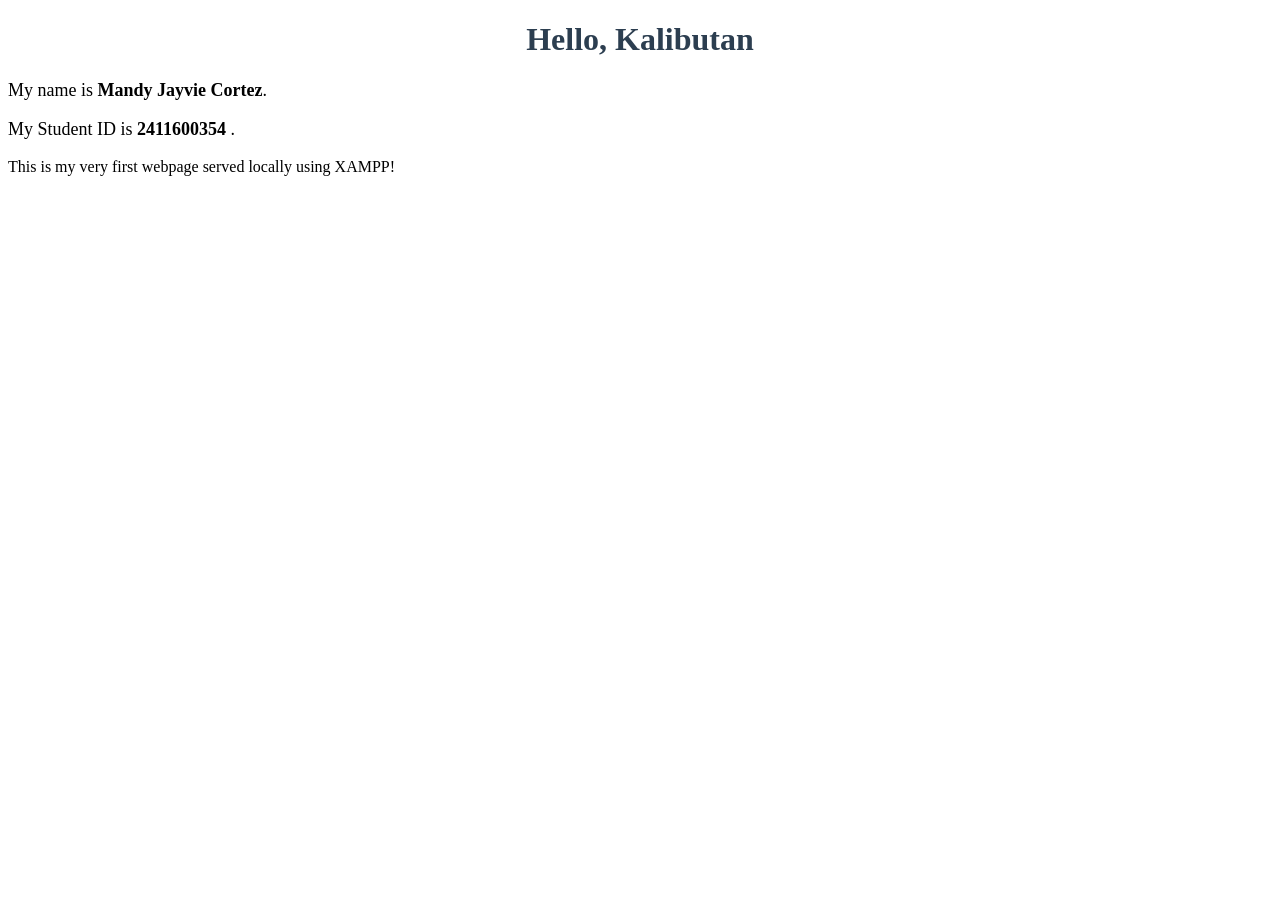
<file: index.html>
<!DOCTYPE html>
<html lang="en">
<head>
    <meta charset="UTF-8">
    <meta name="viewport" content="width=device-width, initial-scale=1.0">
    <title>My First Laboratory</title>
</head>
<body><h1 style="color: #2c3e50; text-align: center;">Hello, Kalibutan</h1>
    <p style="font-size: 18px;">My name is <strong> Mandy Jayvie Cortez</strong>.</p>
    <p style="font-size: 18px;">My Student ID is <strong> 2411600354 </strong>.</p>
    <p> This is my very first webpage served locally using XAMPP!</p>

</body>
</html>
</file>
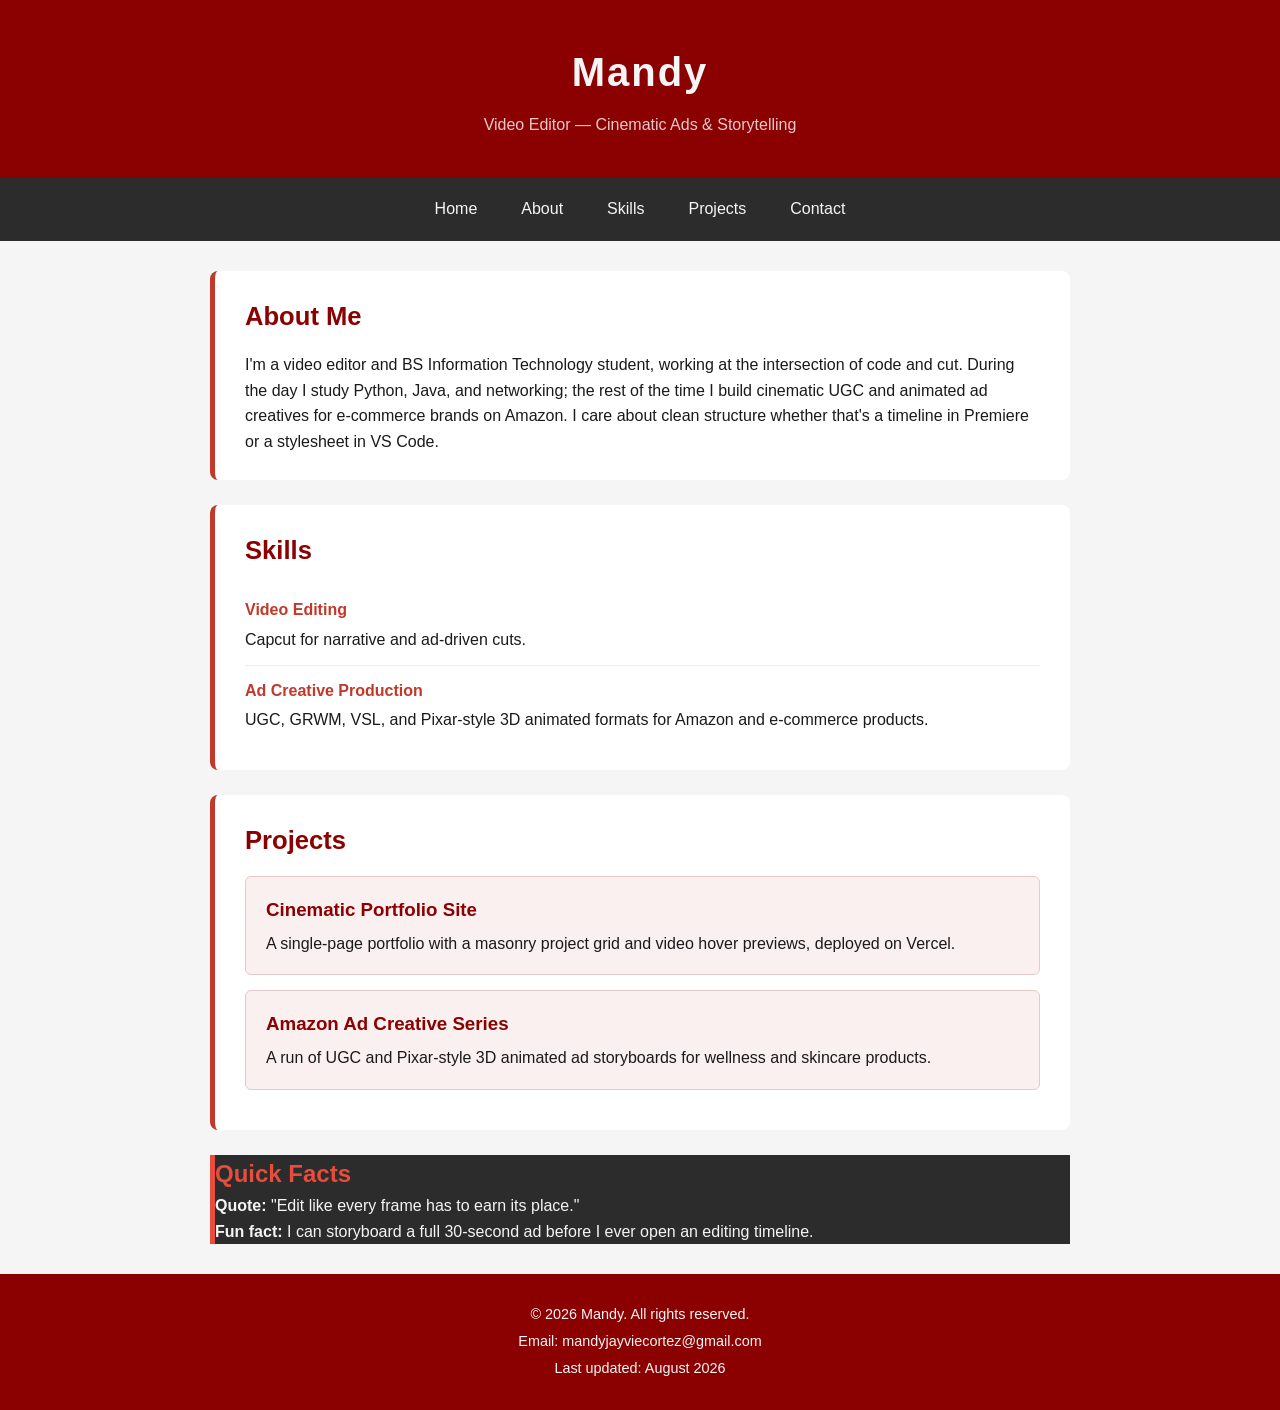
<file: lab2_2411600354/index.html>
<!DOCTYPE html>
<html lang="en">
<head>
  <meta charset="UTF-8">
  <meta name="viewport" content="width=device-width, initial-scale=1.0">
  <title>Mandy | Video Editor Portfolio</title>
  <link rel="stylesheet" href="style.css">
</head>
<body>

  <header class="site-header">
    <h1>Mandy</h1>
    <p class="tagline">Video Editor &mdash; Cinematic Ads &amp; Storytelling</p>
  </header>

  <nav class="site-nav">
    <a href="#about">Home</a>
    <a href="#about">About</a>
    <a href="#skills">Skills</a>
    <a href="#projects">Projects</a>
    <a href="#contact">Contact</a>
  </nav>

  <main>

    <section id="about">
      <h2>About Me</h2>
      <p>
        I'm a video editor and BS Information Technology student, working at the
        intersection of code and cut. During the day I study Python, Java, and
        networking; the rest of the time I build cinematic UGC and animated ad
        creatives for e-commerce brands on Amazon. I care about clean structure
        whether that's a timeline in Premiere or a stylesheet in VS Code.
      </p>
    </section>

    <section id="skills">
      <h2>Skills</h2>
      <ul class="skills-list">
        <li>
          <strong>Video Editing</strong>
          <span>Capcut for narrative and ad-driven cuts.</span>
        </li>
        <li>
          <strong>Ad Creative Production</strong>
          <span>UGC, GRWM, VSL, and Pixar-style 3D animated formats for Amazon and e-commerce products.</span>
      </ul>
    </section>

    <section id="projects">
      <h2>Projects</h2>

      <article class="project-card">
        <h3>Cinematic Portfolio Site</h3>
        <p>A single-page portfolio with a masonry project grid and video hover previews, deployed on Vercel.</p>
      </article>

      <article class="project-card">
        <h3>Amazon Ad Creative Series</h3>
        <p>A run of UGC and Pixar-style 3D animated ad storyboards for wellness and skincare products.</p>
      </article>

    </section>

    <aside class="fun-facts">
      <h2>Quick Facts</h2>
      <p><strong>Quote:</strong> "Edit like every frame has to earn its place."</p>
      <p><strong>Fun fact:</strong> I can storyboard a full 30-second ad before I ever open an editing timeline.</p>
    </aside>

  </main>

  <footer id="contact" class="site-footer">
    <p>&copy; 2026 Mandy. All rights reserved.</p>
    <p>Email: mandyjayviecortez@gmail.com</p>
    <p>Last updated: August 2026</p>
  </footer>

</body>
</html>
</file>
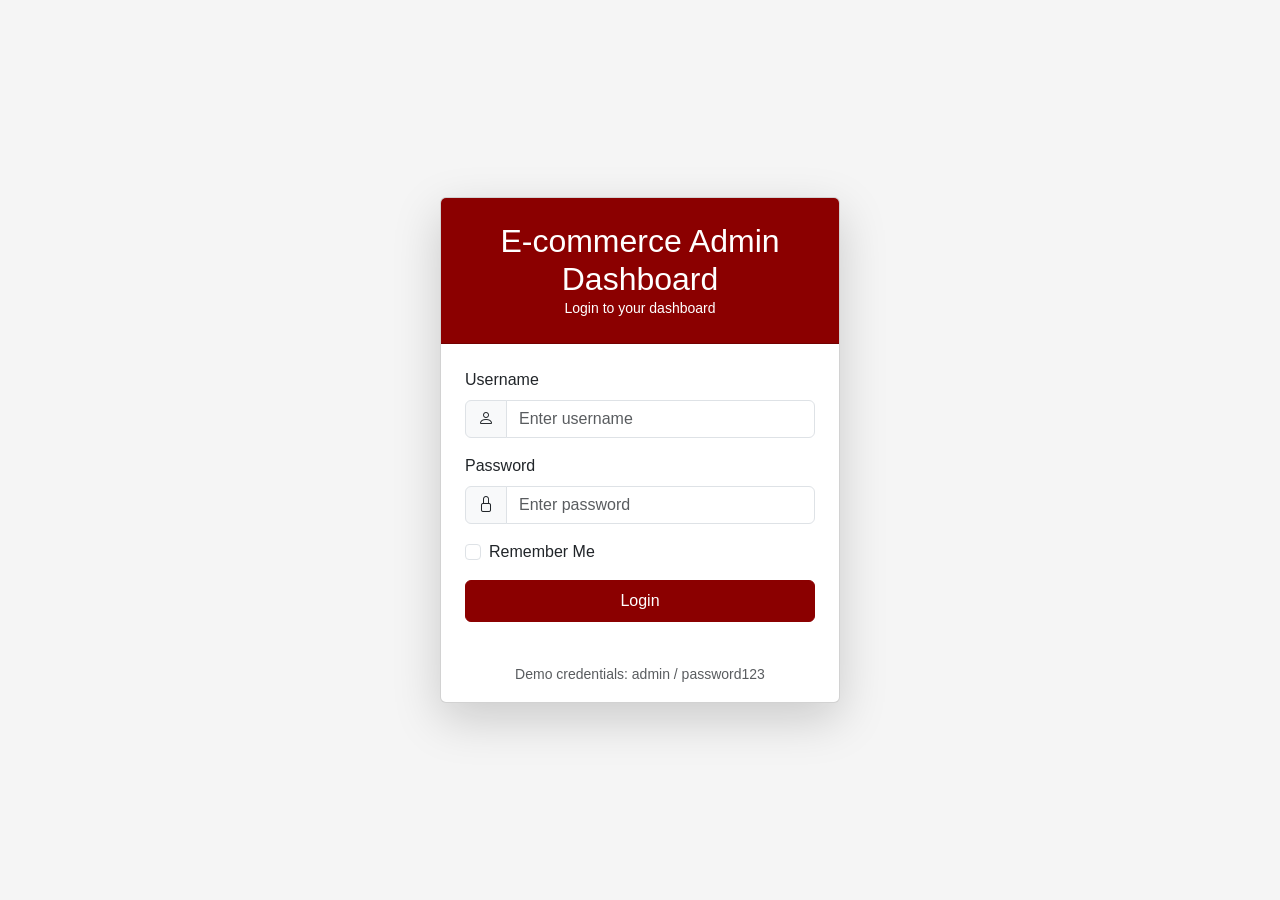
<file: Lab3_2411600354/index.html>
<!DOCTYPE html>
<html lang="en">
<head>
    <meta charset="UTF-8">
    <meta name="viewport" content="width=device-width, initial-scale=1.0">
    <title>Login - E-commerce Admin Dashboard</title>
    <!-- Bootstrap 5 CSS CDN -->
    <link href="https://cdn.jsdelivr.net/npm/bootstrap@5.3.0-alpha1/dist/css/bootstrap.min.css" rel="stylesheet">
    <link rel="stylesheet" href="https://cdn.jsdelivr.net/npm/bootstrap-icons@1.11.3/font/bootstrap-icons.css">
    <!-- Custom CSS -->
    <link rel="stylesheet" href="css/style.css">
</head>
<body>
    <!-- Login content goes here -->
    <div class="container d-flex justify-content-center align-items-center min-vh-100">
        <div class="card shadow-lg" style="max-width: 400px; width: 100%;">
            <!-- Card content goes here -->

            <div class="card-header bg-primary text-white text-center py-4">
                <h2 class="mb-0">E-commerce Admin Dashboard</h2>
                <p class="mb-0 small">Login to your dashboard</p>
            </div>

            <div class="card-body p-4">
                <div id="loginFeedback"></div>

                <form id="loginForm">
                    <!-- Username Field -->
                    <div class="mb-3">
                        <label for="username" class="form-label">Username</label>
                        <div class="input-group">
                            <span class="input-group-text"><i class="bi bi-person"></i></span>
                            <input type="text" class="form-control" id="username" placeholder="Enter username" required>
                        </div>
                    </div>

                    <!-- Password Field -->
                    <div class="mb-3">
                        <label for="password" class="form-label">Password</label>
                        <div class="input-group">
                            <span class="input-group-text"><i class="bi bi-lock"></i></span>
                            <input type="password" class="form-control" id="password" placeholder="Enter password" required>
                        </div>
                    </div>

                    <!-- Remember Me Checkbox -->
                    <div class="mb-3 form-check">
                        <input type="checkbox" class="form-check-input" id="rememberMe">
                        <label class="form-check-label" for="rememberMe">Remember Me</label>
                    </div>

                    <!-- Login Button -->
                    <button type="button" class="btn btn-primary w-100 py-2" id="loginBtn">
                        Login
                    </button>
                </form>
            </div>

            <div class="text-center mt-3 pb-3">
                <small class="text-muted">Demo credentials: admin / password123</small>
            </div>

        </div>
    </div>
    <!-- Bootstrap 5 JavaScript CDN -->
    <script src="https://cdn.jsdelivr.net/npm/bootstrap@5.3.0-alpha1/dist/js/bootstrap.bundle.min.js"></script>
    <!-- Custom JavaScript -->
    <script src="js/login.js"></script>
</body>
</html>
</file>
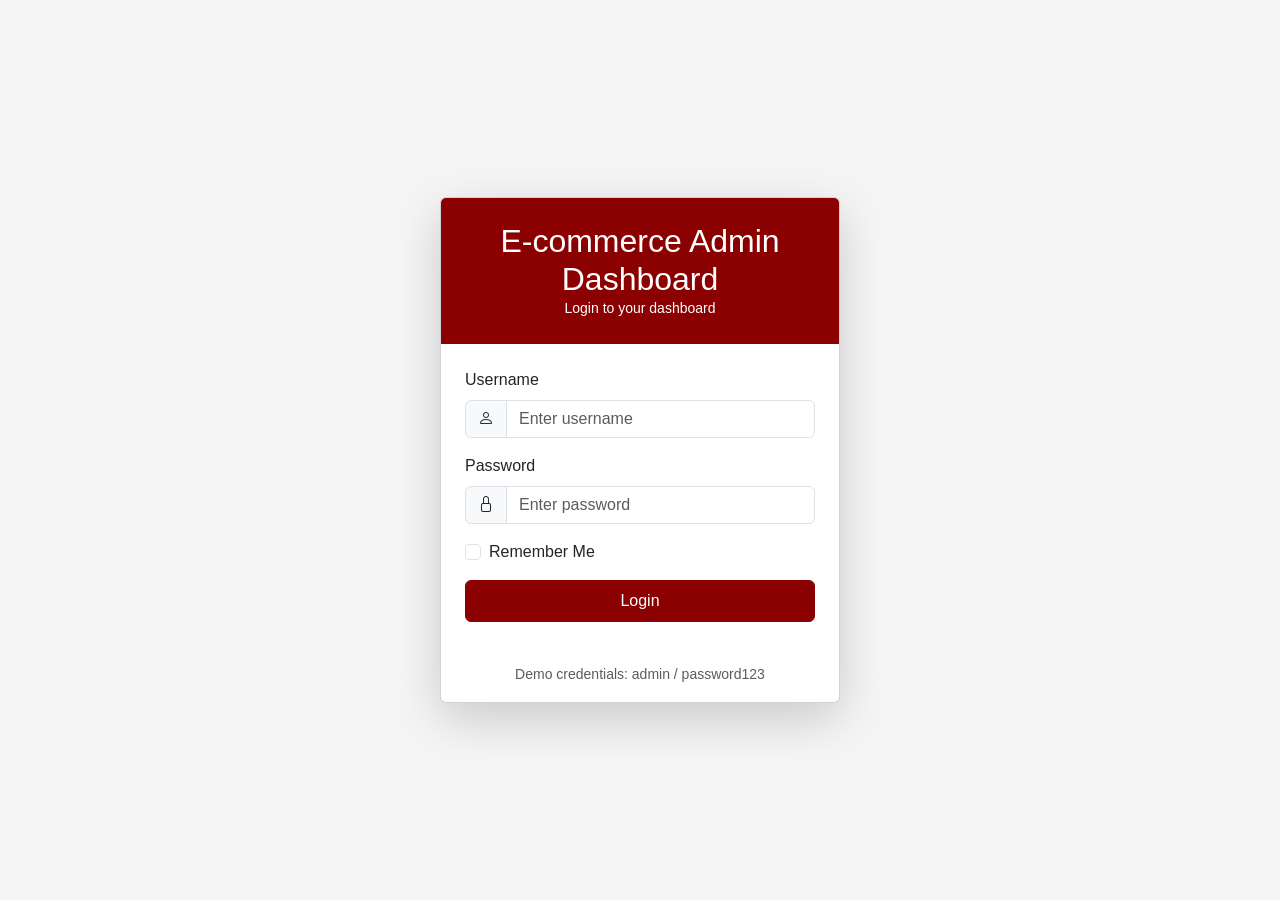
<file: lab4_Cortez/index.html>
<!DOCTYPE html>
<html lang="en">
<head>
    <meta charset="UTF-8">
    <meta name="viewport" content="width=device-width, initial-scale=1.0">
    <title>Login - E-commerce Admin Dashboard</title>
    <link href="https://cdn.jsdelivr.net/npm/bootstrap@5.3.0-alpha1/dist/css/bootstrap.min.css" rel="stylesheet">
    <link rel="stylesheet" href="https://cdn.jsdelivr.net/npm/bootstrap-icons@1.11.3/font/bootstrap-icons.css">
    <link rel="stylesheet" href="css/style.css">
</head>
<body>
    <div class="container d-flex justify-content-center align-items-center min-vh-100">
        <div class="card shadow-lg" style="max-width: 400px; width: 100%;">

            <div class="card-header bg-primary text-white text-center py-4">
                <h2 class="mb-0">E-commerce Admin Dashboard</h2>
                <p class="mb-0 small">Login to your dashboard</p>
            </div>

            <div class="card-body p-4">
                <div id="loginFeedback"></div>

                <form id="loginForm">
                    <div class="mb-3">
                        <label for="username" class="form-label">Username</label>
                        <div class="input-group">
                            <span class="input-group-text"><i class="bi bi-person"></i></span>
                            <input type="text" class="form-control" id="username" placeholder="Enter username" required>
                        </div>
                    </div>

                    <div class="mb-3">
                        <label for="password" class="form-label">Password</label>
                        <div class="input-group">
                            <span class="input-group-text"><i class="bi bi-lock"></i></span>
                            <input type="password" class="form-control" id="password" placeholder="Enter password" required>
                        </div>
                    </div>

                    <div class="mb-3 form-check">
                        <input type="checkbox" class="form-check-input" id="rememberMe">
                        <label class="form-check-label" for="rememberMe">Remember Me</label>
                    </div>

                    <button type="button" class="btn btn-primary w-100 py-2" id="loginBtn">
                        Login
                    </button>
                </form>
            </div>

            <div class="text-center mt-3 pb-3">
                <small class="text-muted">Demo credentials: admin / password123</small>
            </div>

        </div>
    </div>
    <script src="https://cdn.jsdelivr.net/npm/bootstrap@5.3.0-alpha1/dist/js/bootstrap.bundle.min.js"></script>
    <script src="js/login.js"></script>
</body>
</html>
</file>
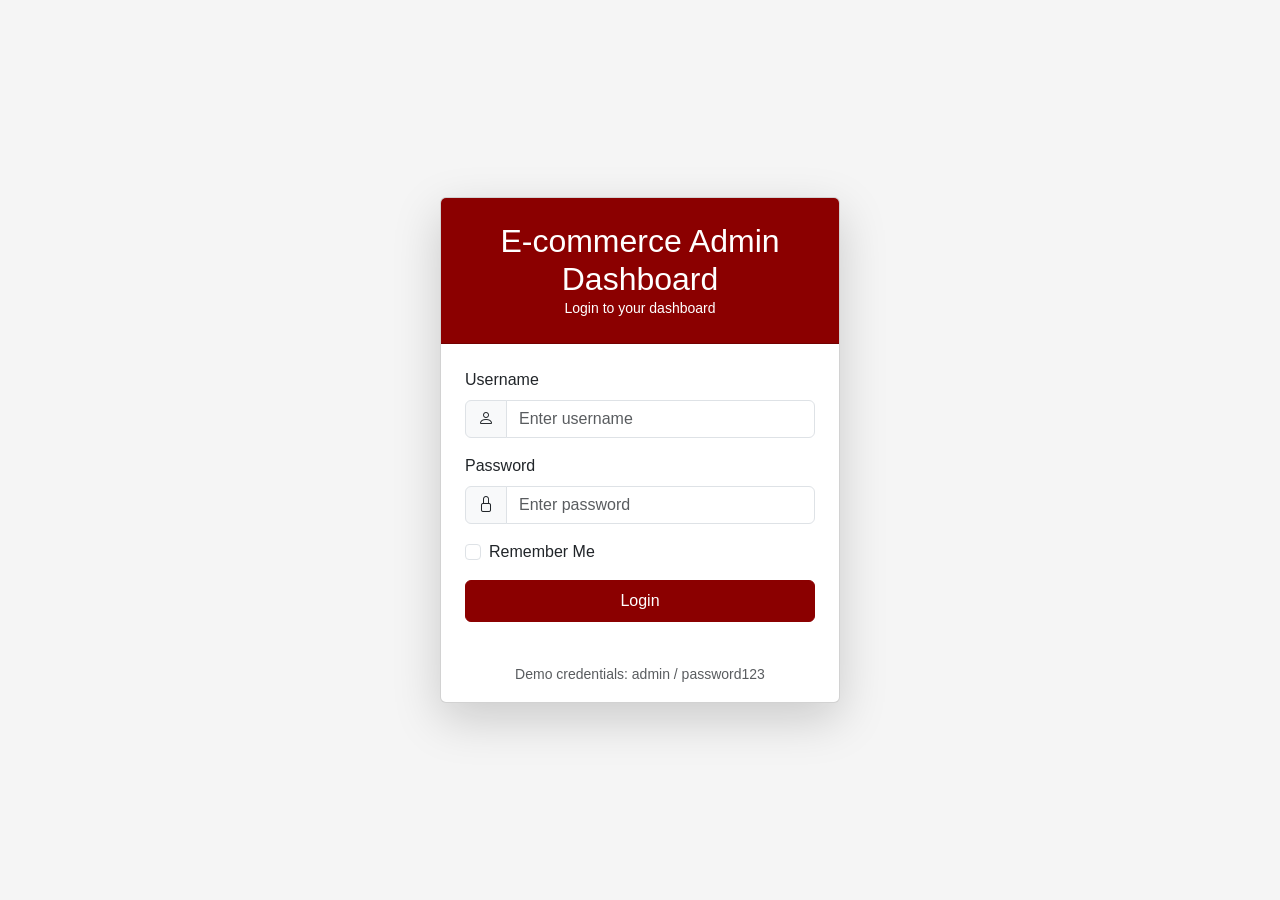
<file: Lab3_2411600354/dashboard.html>
<!DOCTYPE html>
<html lang="en">
<head>
    <meta charset="UTF-8">
    <meta name="viewport" content="width=device-width, initial-scale=1.0">
    <title>Dashboard - E-commerce Admin Dashboard</title>
    <link href="https://cdn.jsdelivr.net/npm/bootstrap@5.3.0-alpha1/dist/css/bootstrap.min.css" rel="stylesheet">
    <link rel="stylesheet" href="https://cdn.jsdelivr.net/npm/bootstrap-icons@1.11.3/font/bootstrap-icons.css">
    <link rel="stylesheet" href="css/style.css">
</head>
<body>

    <!-- Navbar -->
    <nav class="navbar navbar-expand-lg navbar-dark bg-primary">
      <div class="container-fluid">
        <a class="navbar-brand fw-bold" href="#">
            E-commerce Admin Dashboard
        </a>
        <button class="navbar-toggler" type="button" data-bs-toggle="collapse" data-bs-target="#navbarNav">
          <span class="navbar-toggler-icon"></span>
        </button>
        <div class="collapse navbar-collapse" id="navbarNav">
            <ul class="navbar-nav ms-auto">
                <li class="nav-item">
                    <span class="navbar-text text-white me-3" id="userDisplay">
                        Welcome, <span id="userName">User</span>
                    </span>
                </li>
                <li class="nav-item">
                    <button class="btn btn-outline-light btn-sm" id="logoutBtn">Logout</button>
                </li>
            </ul>
        </div>
      </div>
    </nav>

    <div class="container-fluid">
        <div class="row">
            <!-- Sidebar -->
            <nav class="col-md-3 col-lg-2 d-md-block bg-light sidebar vh-100 p-3">
                <div class="position-sticky">
                    <ul class="nav flex-column">
                        <li class="nav-item">
                            <a class="nav-link active" href="#">
                                Dashboard
                            </a>
                        </li>
                        <li class="nav-item">
                            <a class="nav-link" href="#">Profile</a>
                        </li>
                        <li class="nav-item">
                            <a class="nav-link" href="#">Settings</a>
                        </li>
                        <li class="nav-item">
                            <a class="nav-link text-danger" href="#" id="logoutLink">Logout</a>
                        </li>
                    </ul>
                </div>
            </nav>

            <!-- Main Content -->
            <main class="col-md-9 ms-sm-auto col-lg-10 px-md-4 py-4">

                <div class="d-flex justify-content-between flex-wrap flex-md-nowrap align-items-center pb-2 mb-3 border-bottom">
                    <h2 id="greeting">Good Morning, User!</h2>
                </div>

                <div class="row mb-4">
                    <div class="col-md-3 mb-3">
                        <div class="card stat-card text-center">
                            <div class="card-body">
                                <h5 class="card-title text-muted" id="stat1-title">Total Orders</h5>
                                <h2 class="card-text fw-bold text-primary" id="stat1-value">0</h2>
                            </div>
                        </div>
                    </div>
                    <div class="col-md-3 mb-3">
                        <div class="card stat-card text-center">
                            <div class="card-body">
                                <h5 class="card-title text-muted" id="stat2-title">Revenue</h5>
                                <h2 class="card-text fw-bold text-success" id="stat2-value">$0</h2>
                            </div>
                        </div>
                    </div>
                    <div class="col-md-3 mb-3">
                        <div class="card stat-card text-center">
                            <div class="card-body">
                                <h5 class="card-title text-muted" id="stat3-title">New Customers</h5>
                                <h2 class="card-text fw-bold text-info" id="stat3-value">0</h2>
                            </div>
                        </div>
                    </div>
                    <div class="col-md-3 mb-3">
                        <div class="card stat-card text-center">
                            <div class="card-body">
                                <h5 class="card-title text-muted" id="stat4-title">Return Rate</h5>
                                <h2 class="card-text fw-bold text-warning" id="stat4-value">0%</h2>
                            </div>
                        </div>
                    </div>
                </div>

                <div class="card">
                    <div class="card-header">
                        <h5 class="mb-0">Recent Activity</h5>
                    </div>
                    <div class="card-body">
                        <div class="table-responsive">
                            <table class="table table-striped table-hover">
                                <thead>
                                    <tr>
                                        <th>Date</th>
                                        <th>Activity</th>
                                        <th>Status</th>
                                    </tr>
                                </thead>
                                <tbody id="activityTableBody">
                                    <!-- Dynamic content will be inserted here by JavaScript -->
                                </tbody>
                            </table>
                        </div>
                    </div>
                </div>

            </main>
        </div>
    </div>

    <script src="https://cdn.jsdelivr.net/npm/bootstrap@5.3.0-alpha1/dist/js/bootstrap.bundle.min.js"></script>
    <script src="js/dashboard.js"></script>
</body>
</html>
</file>
<file: lab2_2411600354/style.css>
/* ===================================
   Color Scheme: Crimson Monochromatic
   Primary:      #8b0000  (deep red)
   Secondary:    #c0392b  (bright red)
   Background:   #f5f5f5  (off-white)
   Text:         #1a1a1a  (near-black)
   Accent:       #e74c3c  (vivid red)
   Light Accent: #2c2c2c  (charcoal)
   =================================== */

* {
  margin: 0;
  padding: 0;
  box-sizing: border-box;
}

body {
  font-family: 'Segoe UI', Arial, sans-serif;
  background-color: #f5f5f5;
  color: #1a1a1a;
  line-height: 1.6;
}

/* ---------- Header ---------- */
.site-header {
  background-color: #8b0000;
  color: #f5f5f5;
  padding: 40px 20px;
  text-align: center;
}

.site-header h1 {
  font-size: 2.5rem;
  letter-spacing: 2px;
}

.tagline {
  font-size: 1rem;
  color: #e6c9c9;
  margin-top: 8px;
}

/* ---------- Navigation ---------- */
.site-nav {
  background-color: #2c2c2c;
  display: flex;
  justify-content: center;
  flex-wrap: wrap;
  padding: 12px 0;
}

.site-nav a {
  color: #f5f5f5;
  text-decoration: none;
  margin: 0 18px;
  padding: 6px 4px;
  border-bottom: 2px solid transparent;
  transition: color 0.2s ease, border-bottom 0.2s ease;
}

.site-nav a:hover {
  color: #e74c3c;
  border-bottom: 2px solid #e74c3c;
}

/* ---------- Main Sections ---------- */
main {
  max-width: 900px;
  margin: 0 auto;
  padding: 30px 20px;
}

section {
  background-color: #ffffff;
  border-radius: 8px;
  padding: 25px 30px;
  margin-bottom: 25px;
  border-left: 5px solid #c0392b;
}

section h2 {
  color: #8b0000;
  margin-bottom: 15px;
  font-size: 1.6rem;
}

/* ---------- Skills List ---------- */
.skills-list {
  list-style: none;
}

.skills-list li {
  padding: 12px 0;
  border-bottom: 1px solid #eee;
}

.skills-list li:last-child {
  border-bottom: none;
}

.skills-list strong {
  display: block;
  color: #c0392b;
  margin-bottom: 4px;
}

/* ---------- Project Cards ---------- */
.project-card {
  background-color: #faf0f0;
  border: 1px solid #e6c9c9;
  border-radius: 6px;
  padding: 18px 20px;
  margin-bottom: 15px;
  transition: transform 0.2s ease, box-shadow 0.2s ease;
}

.project-card:hover {
  transform: translateY(-3px);
  box-shadow: 0 6px 14px rgba(139, 0, 0, 0.15);
}

.project-card h3 {
  color: #8b0000;
  margin-bottom: 6px;
}

/* ---------- Aside ---------- */
.fun-facts {
  background-color: #2c2c2c;
  color: #f5f5f5;
  border-left: 5px solid #e74c3c;
}

.fun-facts h2 {
  color: #e74c3c;
}

/* ---------- Footer ---------- */
.site-footer {
  background-color: #8b0000;
  color: #f5f5f5;
  text-align: center;
  padding: 25px 20px;
}

.site-footer p {
  margin: 4px 0;
  font-size: 0.9rem;
}

/* ---------- Responsive ---------- */
@media (max-width: 600px) {
  .site-header h1 {
    font-size: 2rem;
  }

  .site-nav a {
    margin: 0 10px;
    font-size: 0.9rem;
  }

  section {
    padding: 18px 20px;
  }
}
</file>
<file: Lab3_2411600354/css/style.css>
:root {
    --bs-primary: #8b0000;
    --bs-primary-rgb: 139, 0, 0;
    --bs-secondary: #c0392b;
    --bs-secondary-rgb: 192, 57, 43;
    --bs-success: #28a745;
    --bs-info: #17a2b8;
    --bs-warning: #e74c3c;
    --bs-danger: #c0392b;

    /* Custom Theme Colors */
    --theme-primary: #8b0000;
    --theme-secondary: #c0392b;
    --theme-accent: #e74c3c;
    --theme-background: #f5f5f5;
    --theme-dark-surface: #1a1a1a;
    --theme-dark-surface-alt: #2c2c2c;
    --theme-text: #1a1a1a;
}

body {
    background-color: var(--theme-background);
    color: var(--theme-text);
    font-family: 'Segoe UI', Tahoma, Geneva, Verdana, sans-serif;
}

.login-page {
    background: linear-gradient(135deg, var(--theme-dark-surface), var(--theme-primary));
    min-height: 100vh;
}

.login-card {
    border: none;
    border-radius: 12px;
    overflow: hidden;
    box-shadow: 0 30px 40px rgba(0, 0, 0, 0.35);
}

.login-card .card-header {
    background: linear-gradient(135deg, var(--theme-primary), var(--theme-secondary));
    border-bottom: none;
}

/* Dark navbar + sidebar for bold contrast against the light content area */
.navbar {
    background-color: var(--theme-dark-surface) !important;
    border-bottom: 3px solid var(--theme-primary);
}

.sidebar {
    background-color: var(--theme-dark-surface-alt);
    border-right: 1px solid rgba(255, 255, 255, 0.08);
    box-shadow: 2px 0 8px rgba(0, 0, 0, 0.2);
}

.sidebar .nav-link {
    color: #e0e0e0;
    border-radius: 8px;
    padding: 10px 16px;
    margin-bottom: 4px;
    transition: all 0.3s ease;
}

.sidebar .nav-link:hover {
    background-color: var(--theme-primary);
    color: #ffffff;
}

.sidebar .nav-link.active {
    background-color: var(--theme-primary);
    color: #ffffff;
}

.sidebar .nav-link.text-danger {
    color: var(--theme-accent) !important;
}

.sidebar .nav-link.text-danger:hover {
    background-color: var(--theme-accent);
    color: #ffffff !important;
}

.stat-card {
    border: none;
    border-radius: 12px;
    box-shadow: 0 2px 10px rgba(0, 0, 0, 0.1);
    transition: transform 0.3s ease, box-shadow 0.3s ease;
}

.stat-card:hover {
    transform: translateY(-5px);
    box-shadow: 0 6px 20px rgba(0, 0, 0, 0.18);
}

.stat-card .card-body {
    padding: 1.5rem;
}

.stat-card .card-title {
    font-size: 0.9rem;
    text-transform: uppercase;
    letter-spacing: 0.5px;
    margin-bottom: 0.5rem;
}

.stat-card .card-text {
    font-size: 1.8rem;
    margin-bottom: 0;
}

.shadow-hover {
    transition: box-shadow 0.3s ease;
}

.shadow-hover:hover {
    box-shadow: 0 8px 25px rgba(0, 0, 0, 0.2) !important;
}

.border-accent {
    border-left: 4px solid var(--theme-accent);
}

.border-primary-custom {
    border-left: 4px solid var(--theme-primary);
}

.border-success-custom {
    border-left: 4px solid var(--bs-success);
}

.bg-gradient-primary {
    background: linear-gradient(135deg, var(--theme-primary), var(--theme-secondary));
}

.text-accent {
    color: var(--theme-accent);
}

.text-primary-custom {
    color: var(--theme-primary);
}

.btn-primary {
    background-color: var(--theme-primary);
    border-color: var(--theme-primary);
}

.btn-primary:hover {
    background-color: #6b0000;
    border-color: #6b0000;
}

@media (max-width: 768px) {
    .sidebar {
        min-height: auto !important;
        height: auto !important;
    }

    .stat-card .card-text {
        font-size: 1.4rem;
    }
}

::-webkit-scrollbar {
    width: 8px;
}

::-webkit-scrollbar-track {
    background: #f1f1f1;
    border-radius: 10px;
}

::-webkit-scrollbar-thumb {
    background: var(--theme-secondary);
    border-radius: 10px;
}

::-webkit-scrollbar-thumb:hover {
    background: var(--theme-primary);
}
</file>
<file: lab4_Cortez/css/style.css>
:root {
    --bs-primary: #8b0000;
    --bs-primary-rgb: 139, 0, 0;
    --bs-secondary: #c0392b;
    --bs-secondary-rgb: 192, 57, 43;
    --bs-success: #28a745;
    --bs-info: #17a2b8;
    --bs-warning: #e74c3c;
    --bs-danger: #c0392b;

    /* Custom Theme Colors */
    --theme-primary: #8b0000;
    --theme-secondary: #c0392b;
    --theme-accent: #e74c3c;
    --theme-background: #f5f5f5;
    --theme-dark-surface: #1a1a1a;
    --theme-dark-surface-alt: #2c2c2c;
    --theme-text: #1a1a1a;
}

body {
    background-color: var(--theme-background);
    color: var(--theme-text);
    font-family: 'Segoe UI', Tahoma, Geneva, Verdana, sans-serif;
}

.login-page {
    background: linear-gradient(135deg, var(--theme-dark-surface), var(--theme-primary));
    min-height: 100vh;
}

.login-card {
    border: none;
    border-radius: 12px;
    overflow: hidden;
    box-shadow: 0 30px 40px rgba(0, 0, 0, 0.35);
}

.login-card .card-header {
    background: linear-gradient(135deg, var(--theme-primary), var(--theme-secondary));
    border-bottom: none;
}

/* ---------- Navbar / Sidebar ---------- */
.navbar {
    background-color: var(--theme-dark-surface) !important;
    border-bottom: 3px solid var(--theme-primary);
}

.sidebar {
    background-color: var(--theme-dark-surface-alt);
    border-right: 1px solid rgba(255, 255, 255, 0.08);
    box-shadow: 2px 0 8px rgba(0, 0, 0, 0.2);
}

.sidebar .nav-link {
    color: #e0e0e0;
    border-radius: 8px;
    padding: 10px 16px;
    margin-bottom: 4px;
    transition: all 0.3s ease;
}

.sidebar .nav-link:hover {
    background-color: var(--theme-primary);
    color: #ffffff;
}

.sidebar .nav-link.active {
    background-color: var(--theme-primary);
    color: #ffffff;
}

.sidebar .nav-link.text-danger {
    color: var(--theme-accent) !important;
}

.sidebar .nav-link.text-danger:hover {
    background-color: var(--theme-accent);
    color: #ffffff !important;
}

/* ---------- Stat Cards ---------- */
.stat-card {
    border: none;
    border-radius: 12px;
    box-shadow: 0 2px 10px rgba(0, 0, 0, 0.1);
    transition: transform 0.3s ease, box-shadow 0.3s ease;
}

.stat-card:hover {
    transform: translateY(-5px);
    box-shadow: 0 6px 20px rgba(0, 0, 0, 0.18);
}

.stat-card .card-body {
    padding: 1.5rem;
}

.stat-card .card-title {
    font-size: 0.9rem;
    text-transform: uppercase;
    letter-spacing: 0.5px;
    margin-bottom: 0.5rem;
}

.stat-card .card-text {
    font-size: 1.8rem;
    margin-bottom: 0;
}

/* ---------- Charts ---------- */
.chart-container {
    position: relative;
    height: 260px;
}

.card-header {
    background-color: #fff;
    border-bottom: 1px solid rgba(0, 0, 0, 0.08);
}

/* ---------- Filter Controls ---------- */
.stock-filter-btn.active {
    background-color: var(--theme-primary);
    color: #ffffff;
    border-color: var(--theme-primary);
}

.stock-filter-btn {
    transition: all 0.2s ease;
}

#resetFilters {
    color: var(--theme-secondary);
    text-decoration: none;
}

#resetFilters:hover {
    color: var(--theme-primary);
    text-decoration: underline;
}

/* ---------- Search & Export ---------- */
#searchInput:focus {
    border-color: var(--theme-secondary);
    box-shadow: 0 0 0 0.2rem rgba(192, 57, 43, 0.2);
}

#exportBtn {
    border-color: var(--theme-primary);
    color: var(--theme-primary);
    transition: all 0.2s ease;
}

#exportBtn:hover {
    background-color: var(--theme-primary);
    color: #ffffff;
}

/* ---------- Inventory Table Row Highlighting ---------- */
#inventoryTableBody tr.table-warning {
    --bs-table-bg: rgba(231, 76, 60, 0.12);
}

#inventoryTableBody tr.table-danger {
    --bs-table-bg: rgba(139, 0, 0, 0.12);
}

/* ---------- Low Stock Alert Banner ---------- */
#alertSection .alert {
    border-left: 4px solid var(--theme-accent);
    border-radius: 8px;
    animation: slideDown 0.3s ease;
}

@keyframes slideDown {
    from { opacity: 0; transform: translateY(-10px); }
    to { opacity: 1; transform: translateY(0); }
}

/* ---------- Real-Time Update Toast ---------- */
.toast-container {
    position: fixed;
    top: 20px;
    right: 20px;
    z-index: 2000;
    display: flex;
    flex-direction: column;
    gap: 8px;
}

.update-toast {
    background-color: var(--theme-dark-surface);
    color: #ffffff;
    padding: 12px 18px;
    border-radius: 8px;
    border-left: 4px solid var(--theme-accent);
    box-shadow: 0 6px 20px rgba(0, 0, 0, 0.3);
    font-size: 0.9rem;
    max-width: 320px;
    animation: toastIn 0.3s ease;
}

.update-toast.fade-out {
    animation: toastOut 0.5s ease forwards;
}

@keyframes toastIn {
    from { opacity: 0; transform: translateX(30px); }
    to { opacity: 1; transform: translateX(0); }
}

@keyframes toastOut {
    from { opacity: 1; }
    to { opacity: 0; transform: translateX(30px); }
}

/* ---------- Utility ---------- */
.text-accent {
    color: var(--theme-accent);
}

.btn-primary {
    background-color: var(--theme-primary);
    border-color: var(--theme-primary);
}

.btn-primary:hover {
    background-color: #6b0000;
    border-color: #6b0000;
}

/* ---------- Responsive ---------- */
@media (max-width: 768px) {
    .sidebar {
        min-height: auto !important;
        height: auto !important;
    }

    .stat-card .card-text {
        font-size: 1.4rem;
    }

    .chart-container {
        height: 220px;
    }

    .toast-container {
        left: 20px;
        right: 20px;
    }

    .update-toast {
        max-width: 100%;
    }
}

::-webkit-scrollbar {
    width: 8px;
}

::-webkit-scrollbar-track {
    background: #f1f1f1;
    border-radius: 10px;
}

::-webkit-scrollbar-thumb {
    background: var(--theme-secondary);
    border-radius: 10px;
}

::-webkit-scrollbar-thumb:hover {
    background: var(--theme-primary);
}
</file>
